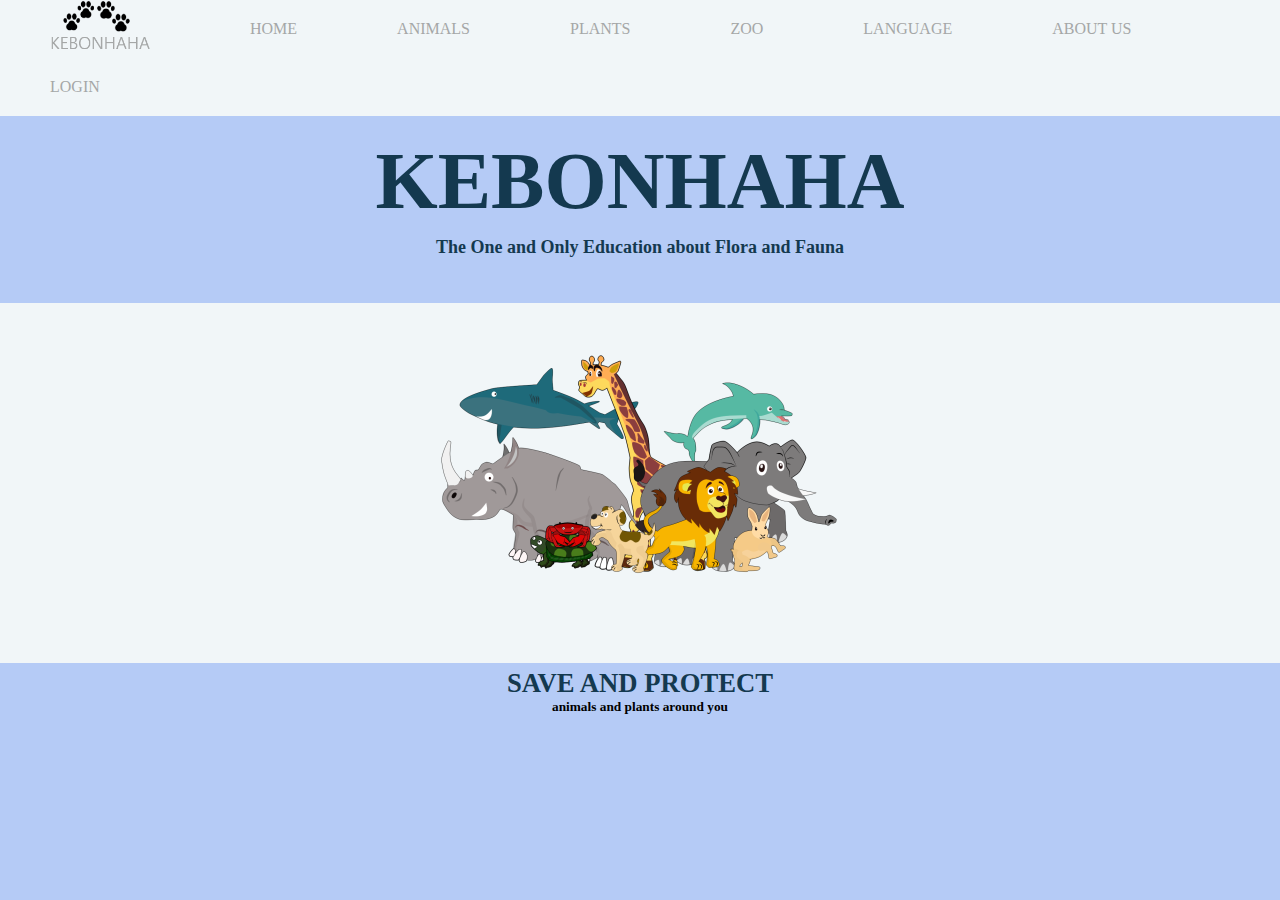
<file: index.html>
<html>
    <head>
        <title>INDEX</title>
        <link rel="stylesheet" type="text/css" href="index.css">
    </head>
<body>

    <nav>
        <ul>
        <li><img src="Icon.png"></li>
        <li><a href="index.html">HOME</a></li> 
        <li><a href="animals.html">ANIMALS</a> </li>
        <li><a href="plants.html">PLANTS</a> </li>
        <li><a href="zoo.html">ZOO</a> </li>
        <li class="dropdown"><a href="#">LANGUAGE</a>
            <ul class="isi-dropdown">
                <li><a href="#">Indonesia</a></li>
                <br>
                <li><a href="#">English</a></li>
            </ul>
        </li>
        <li><a href="info.html">ABOUT US</a></li>
        <li><a href="login.html">LOGIN</a></li>
        </ul>
    </nav>

    <h1>KEBONHAHA</h1>
    <h2>The One and Only Education about Flora and Fauna</h2>

    <div class="background">
    <center>
        <img src="kebunbinatang.png">
    </center>
    </div>

    <h3>SAVE AND PROTECT</h1>
    <h4>animals and plants around you</h2>
</body>
</html>
</file>
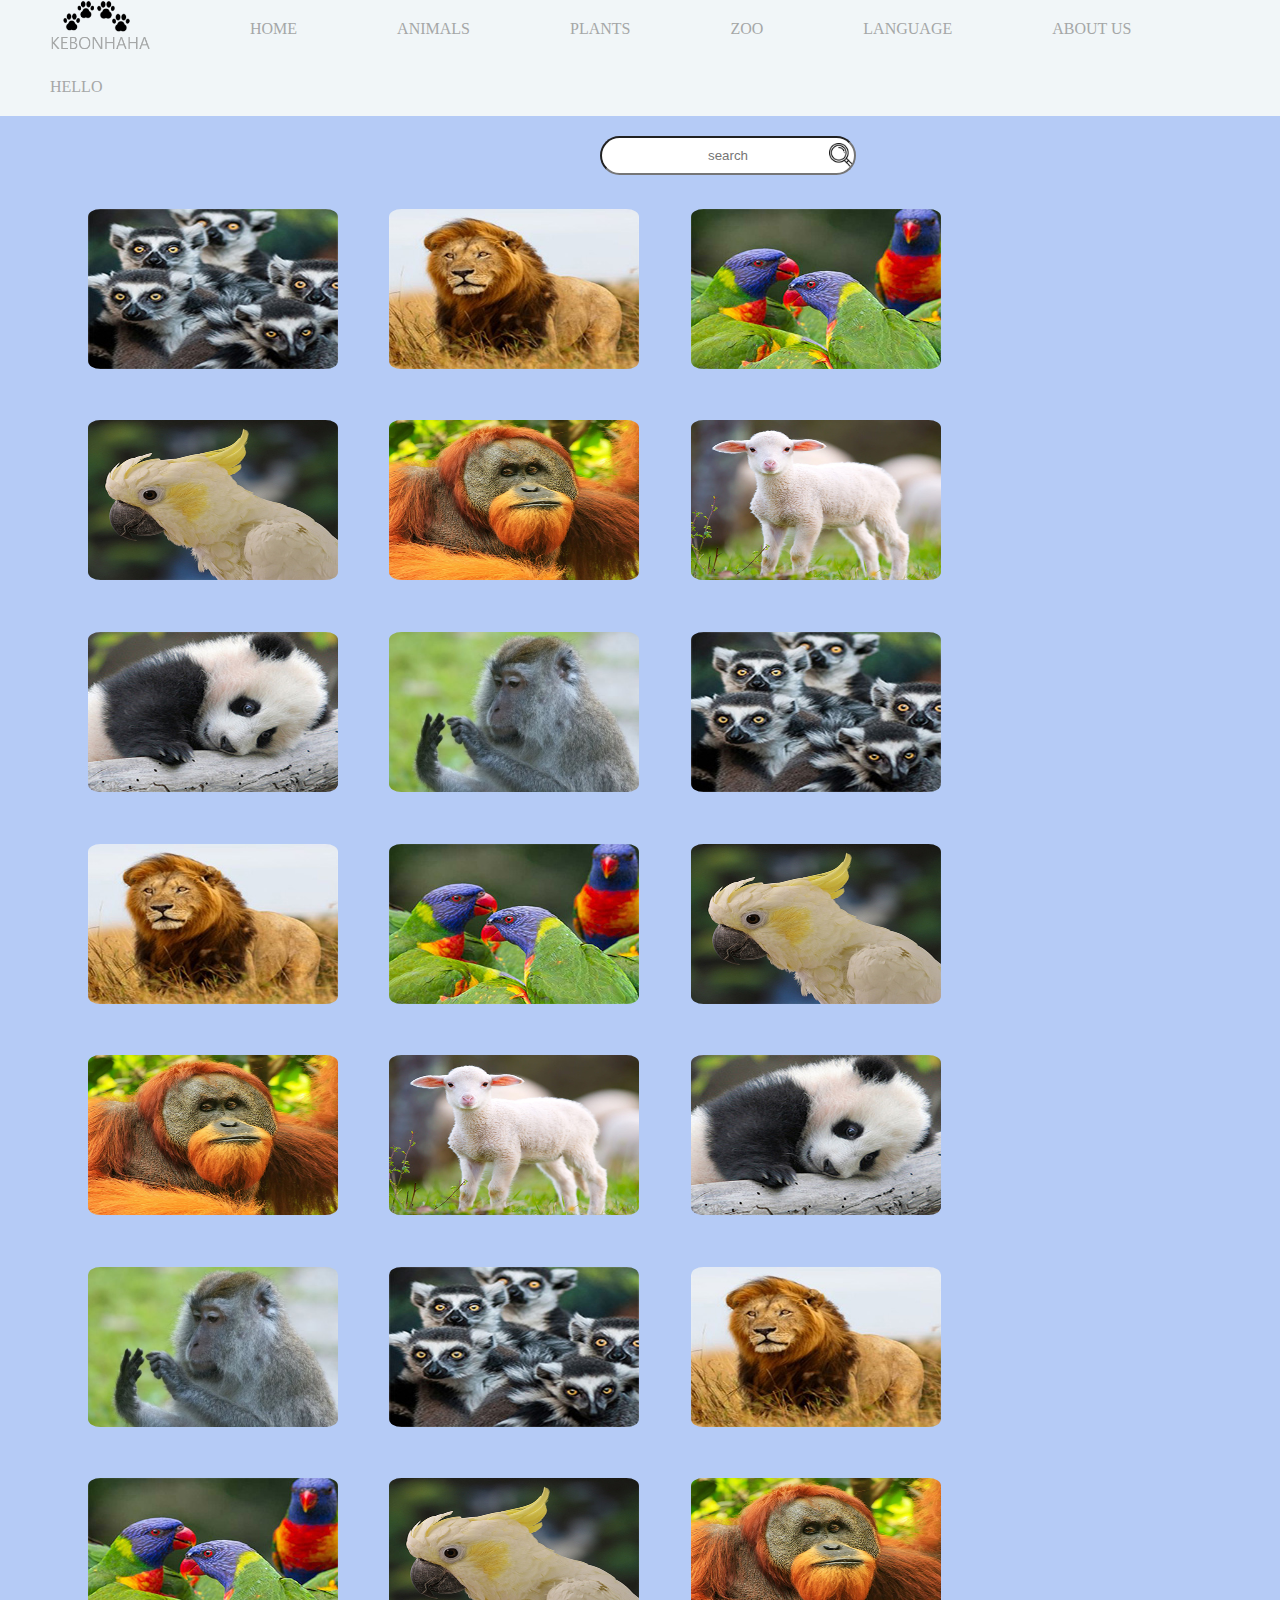
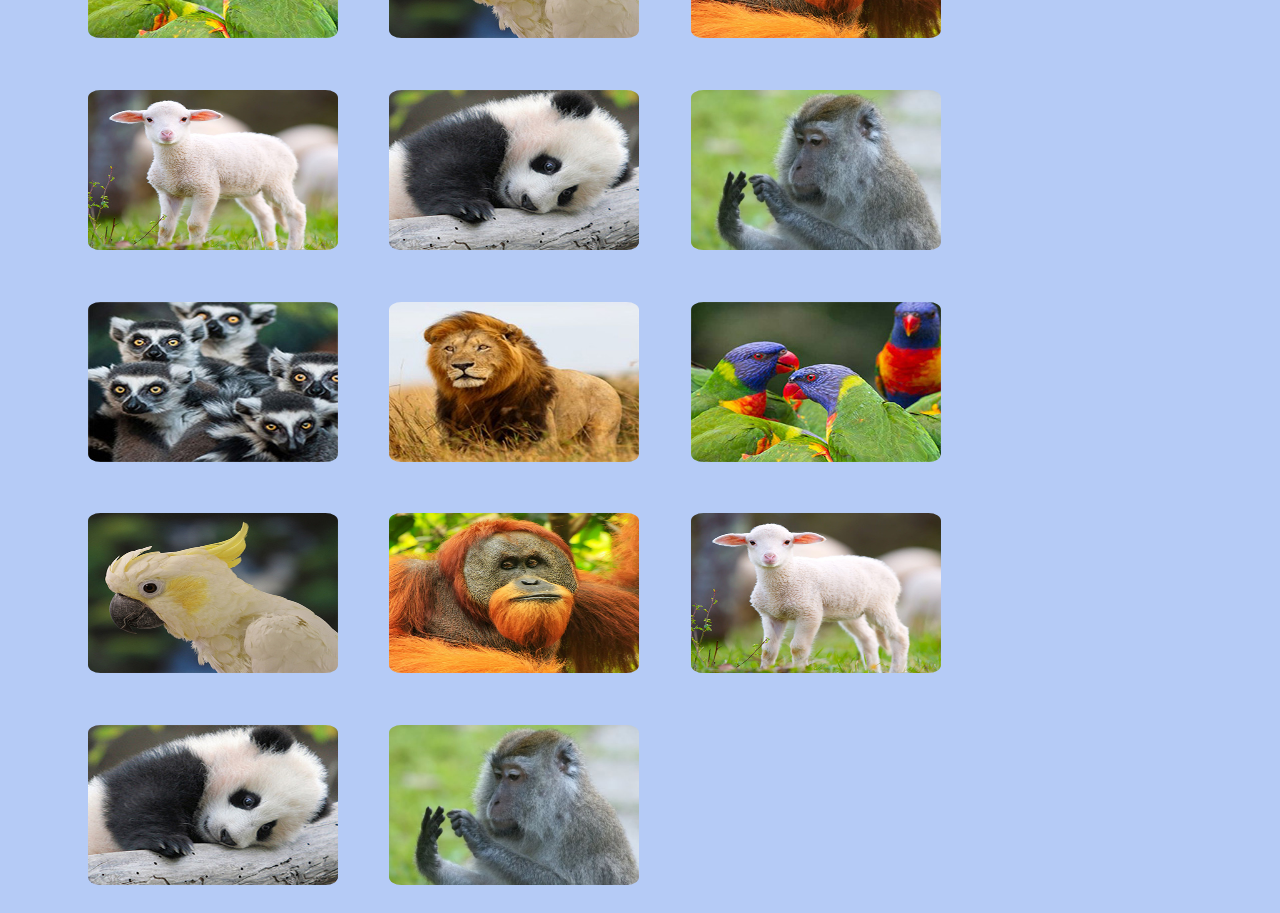
<file: animals.html>
<html>
    <head>
        <title>Animals</title>
        <link rel="stylesheet" type="text/css" href="animals.css">
    </head>
<body>
    <nav>
        <ul>
            <li><img src="Icon.png"></li>
            <li><a href="index.html">HOME</a></li> 
            <li><a href="animals.html">ANIMALS</a> </li>
            <li><a href="plants.html">PLANTS</a> </li>
            <li><a href="zoo.html">ZOO</a> </li>
            <li class="dropdown"><a href="#">LANGUAGE</a>
                <ul class="isi-dropdown">
                    <li><a href="#">Indonesia</a></li>
                    <br>
                    <li><a href="#">English</a></li>
                </ul>
            </li>
            <li><a href="info.html">ABOUT US</a></li>
            <li class="dropdown"><a href="#">HELLO</a>
                <ul class="isi-dropdown">
                    <li><a href="#">Account</a></li>
                    <br>
                    <li><a href="index.html">Logout</a></li>
                </ul>
            </li>
        </ul>
    </nav>

    <form>
        <input type="text" name="search" class="tabel_search" placeholder="search">
    </form>

    <!-- <h1>WELCOME TO KEBON HAHA <br> JANGAN KAPOK KAPOK YAAA</h1> -->
    <div class = "gambar">
        <img class="bb" src="hewan1.jpg"> <img class="bb" src="hewan2.jpg">
        <img class="bb" src="hewan3.jpg"> <img class="bb" src="hewan4.jpg">
        <img class="bb" src="hewan5.jpg"> <img class="bb" src="hewan6.jpg">
        <img class="bb" src="hewan7.jpg"> <img class="bb" src="hewan8.jpg">
        <img class="bb" src="hewan1.jpg"> <img class="bb" src="hewan2.jpg">
        <img class="bb" src="hewan3.jpg"> <img class="bb" src="hewan4.jpg">
        <img class="bb" src="hewan5.jpg"> <img class="bb" src="hewan6.jpg">
        <img class="bb" src="hewan7.jpg"> <img class="bb" src="hewan8.jpg">
        <img class="bb" src="hewan1.jpg"> <img class="bb" src="hewan2.jpg">
        <img class="bb" src="hewan3.jpg"> <img class="bb" src="hewan4.jpg">
        <img class="bb" src="hewan5.jpg"> <img class="bb" src="hewan6.jpg">
        <img class="bb" src="hewan7.jpg"> <img class="bb" src="hewan8.jpg">
        <img class="bb" src="hewan1.jpg"> <img class="bb" src="hewan2.jpg">
        <img class="bb" src="hewan3.jpg"> <img class="bb" src="hewan4.jpg">
        <img class="bb" src="hewan5.jpg"> <img class="bb" src="hewan6.jpg">
        <img class="bb" src="hewan7.jpg"> <img class="bb" src="hewan8.jpg">
    </div>
</body>
</html>
</file>
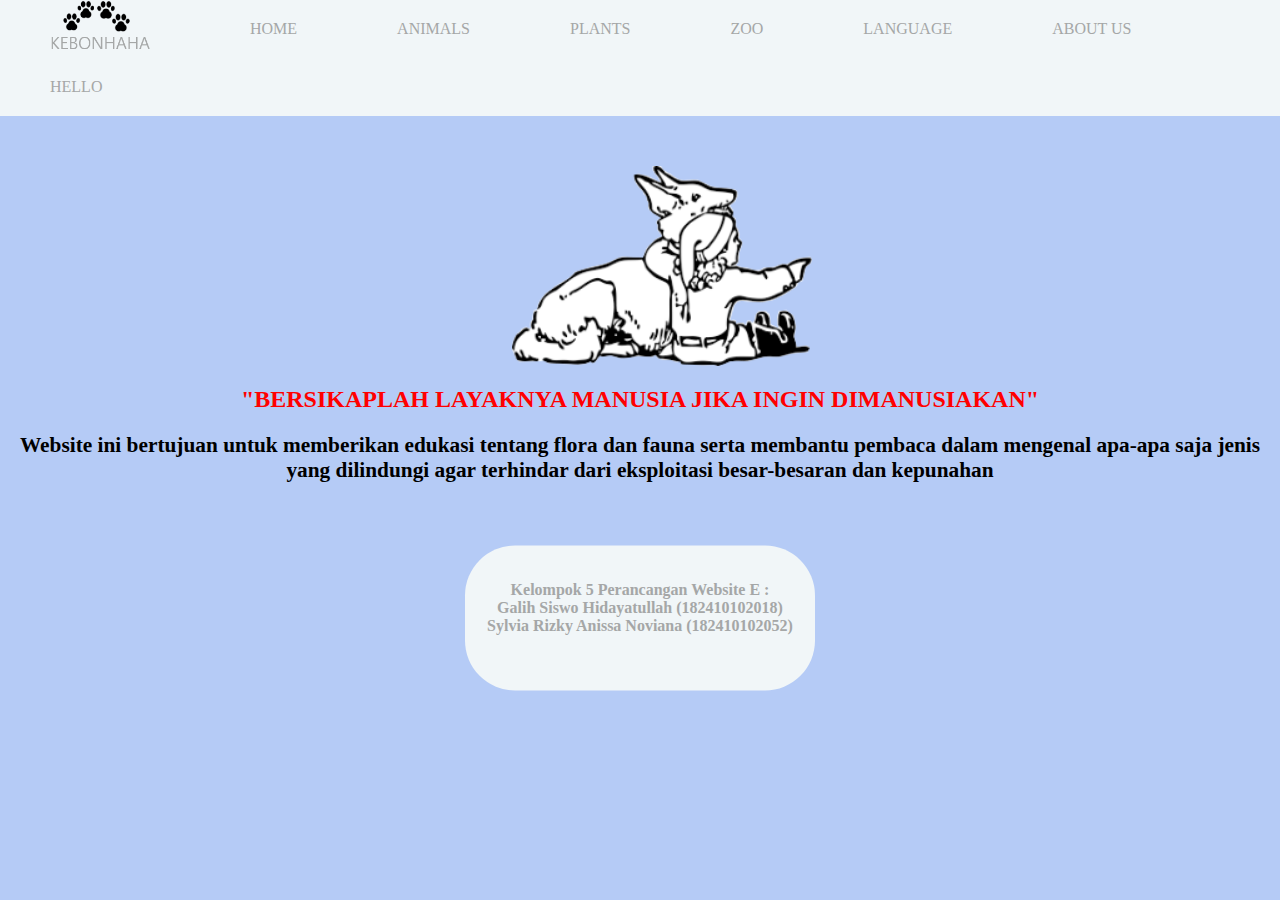
<file: info.html>
<html>
    <head>
        <title>About Us</title>
        <link rel="stylesheet" type="text/css" href="info.css">
    </head>

<body>
    <nav>
        <ul>
        <li><img src="Icon.png"></li>
        <li><a href="index.html">HOME</a></li> 
        <li><a href="animals.html">ANIMALS</a> </li>
        <li><a href="plants.html">PLANTS</a> </li>
        <li><a href="zoo.html">ZOO</a> </li>
        <li class="dropdown"><a href="#">LANGUAGE</a>
            <ul class="isi-dropdown">
                <li><a href="#">Indonesia</a></li>
                <br>
                <li><a href="#">English</a></li>
            </ul>
        </li>
        <li><a href="info.html">ABOUT US</a></li>
        <li class="dropdown"><a href="#">HELLO</a>
            <ul class="isi-dropdown">
                <li><a href="#">Account</a></li>
                <br>
                <li><a href="index.html">Logout</a></li>
            </ul>
        </li>
        </ul>
    </nav>

    <div>
        <img src="info.png">
    </div>
    
    <h1>"BERSIKAPLAH LAYAKNYA MANUSIA JIKA INGIN DIMANUSIAKAN"</h1>
    <h2>Website ini bertujuan untuk memberikan edukasi tentang flora 
        dan fauna serta membantu pembaca dalam mengenal apa-apa saja 
        jenis yang dilindungi agar terhindar dari eksploitasi 
        besar-besaran dan kepunahan</h2>

    <div class="box">
    <h3>Kelompok 5 Perancangan Website E :<br>Galih Siswo Hidayatullah (182410102018)
    <br>Sylvia Rizky Anissa Noviana (182410102052)</h3>
    </div>

</body>
</html>
</file>
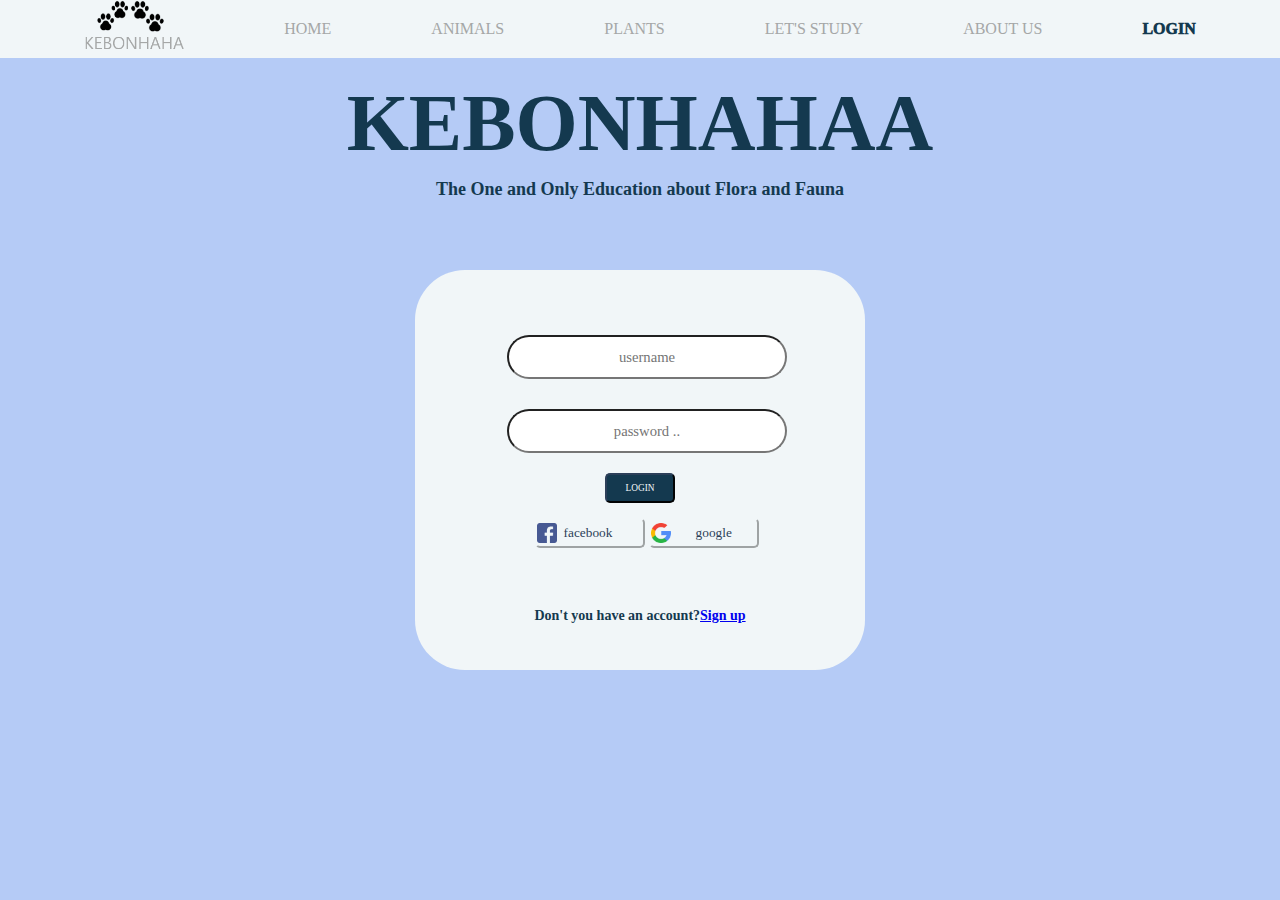
<file: login.html>
<html>
    <head>
        <meta charset = "UTF-8">
        <title>LOGIN</title>
        <link rel="stylesheet" type="text/css" href="login.css">
    </head>
<body>
            
    <nav>
        <ul>
        <li><img src="Icon.png"></li>
        <li><a href="index.html">HOME</a></li> 
        <li><a href="animals.html">ANIMALS</a> </li>
        <li><a href="plants.html">PLANTS</a> </li>
        <li><a href="quiz.html">LET'S STUDY</a> </li>
        <li><a href="info.html">ABOUT US</a></li>
        <li><a href="login.html" class="login">LOGIN</a></li>
        </ul>
    </nav>

         <h1>KEBONHAHAA</h1>
         <h2>The One and Only Education about Flora and Fauna</h2>
        <div class="box">
            <form name="login" action="animals.html">
                <input type="text" id="username" class="form_login" placeholder="username">
                <input type="password" id="password" class="form_login" placeholder="password ..">
                <input type="button" class="tombol_login" value="LOGIN" onclick="window.location.href='animals.html'">
                <input type="button" class="tombol_facebook" value="facebook">
                <input type="button" class="tombol_google" value="google">
            </form>
            <h3>Don't you have an account?<a href="signup.html">Sign up</a></h3>
        </div>
</body>
</html>
</file>
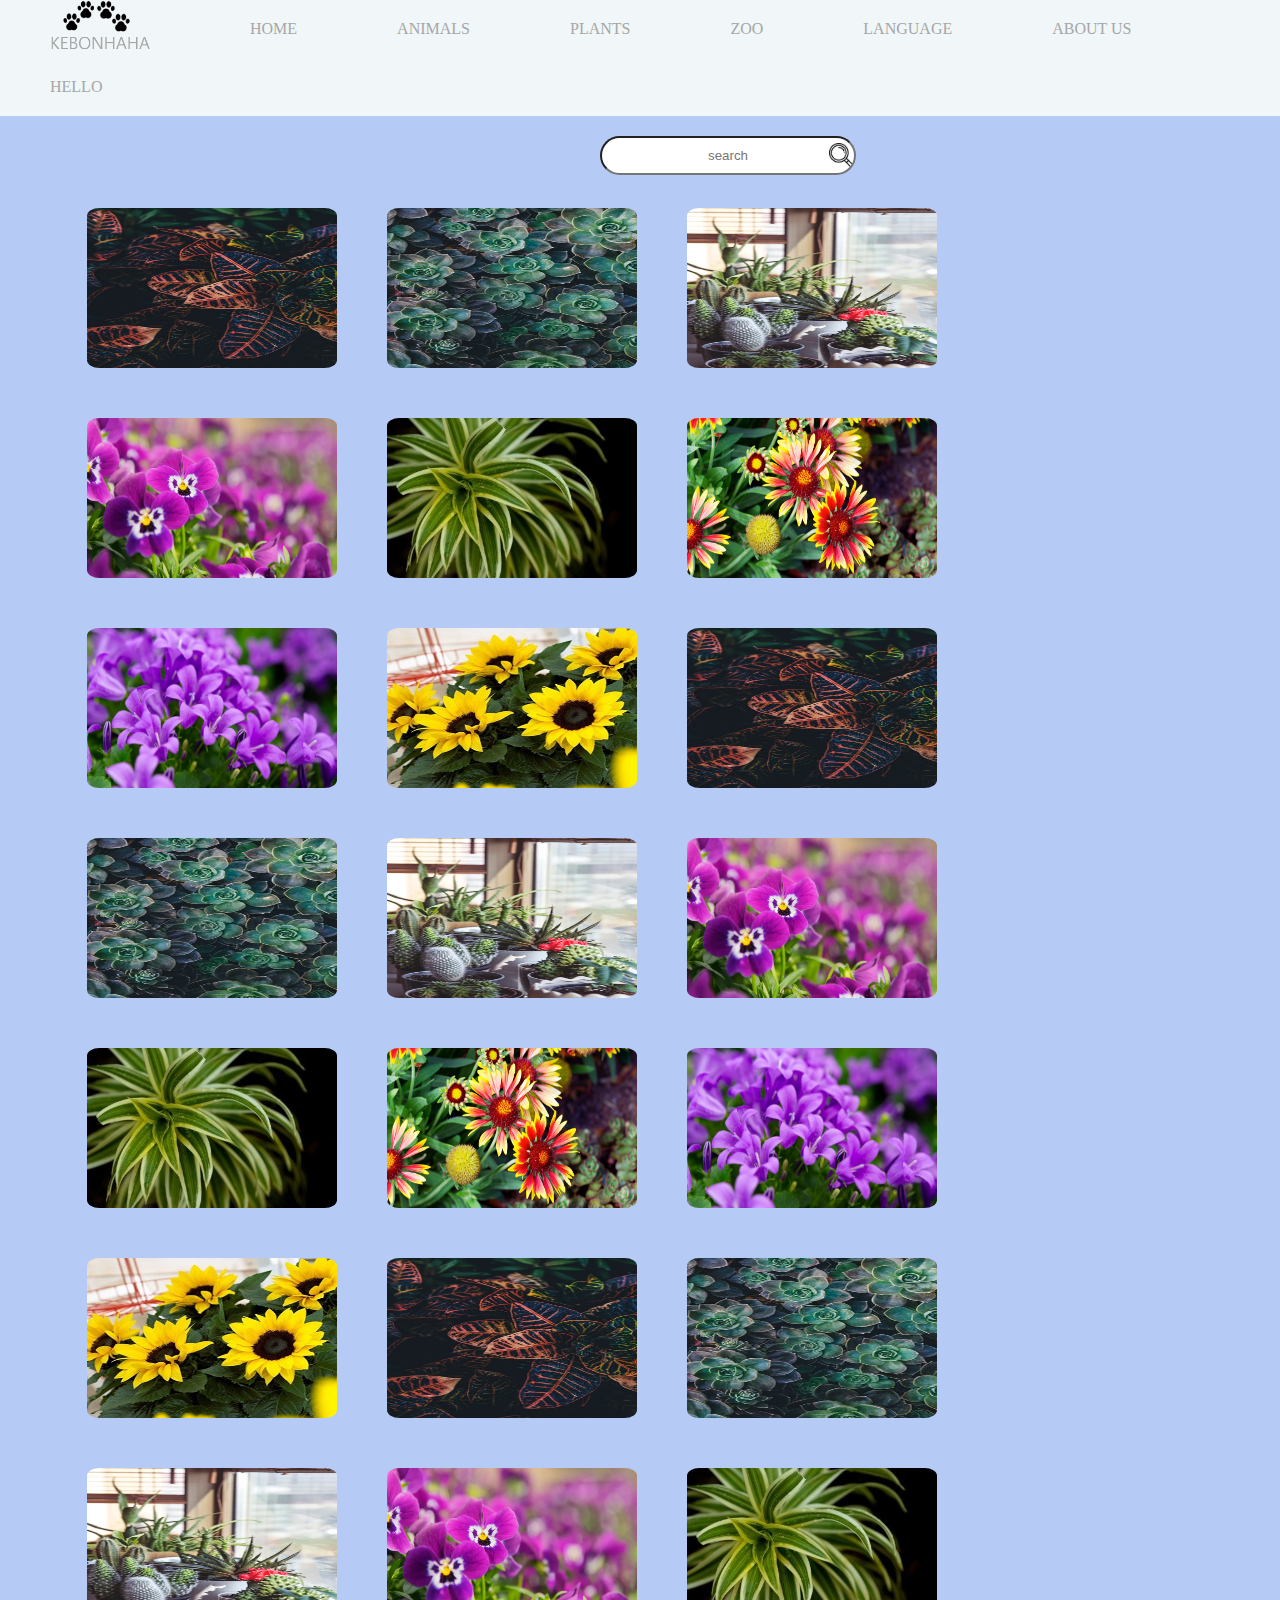
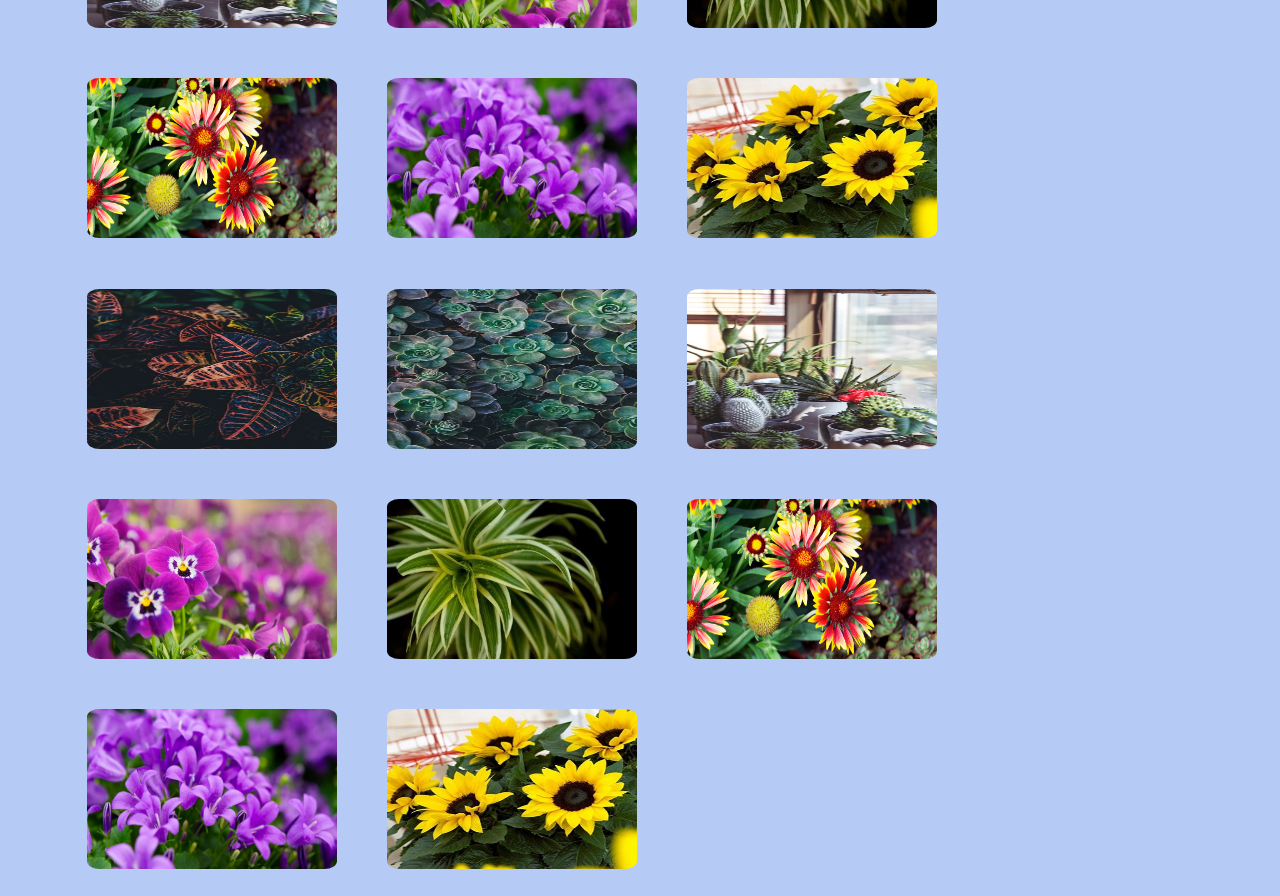
<file: plants.html>
<html>
    <head>
        <title>Plants</title>
        <link rel="stylesheet" type="text/css" href="plants.css">
    </head>
<body>
    <nav>
        <ul>
            <li><img src="Icon.png"></li>
            <li><a href="index.html">HOME</a></li> 
            <li><a href="animals.html">ANIMALS</a> </li>
            <li><a href="plants.html">PLANTS</a> </li>
            <li><a href="zoo.html">ZOO</a> </li>
            <li class="dropdown"><a href="#">LANGUAGE</a>
                <ul class="isi-dropdown">
                    <li><a href="#">Indonesia</a></li>
                    <br>
                    <li><a href="#">English</a></li>
                </ul>
            </li>
            <li><a href="info.html">ABOUT US</a></li>
            <li class="dropdown"><a href="#">HELLO</a>
                <ul class="isi-dropdown">
                    <li><a href="#">Account</a></li>
                    <br>
                    <li><a href="index.html">Logout</a></li>
                </ul>
            </li>
        </ul>
    </nav>

    <form>
        <input type="text" name="search" class="tabel_search" placeholder="search">
    </form>

    <!-- <h1>WELCOME TO KEBON HAHA <br> JANGAN KAPOK KAPOK YAAA</h1> -->
    <div class = "gambar">
        <img class="bb" src="bunga1.jpg"> <img class="bb" src="bunga2.jpg">
        <img class="bb" src="bunga3.jpg"> <img class="bb" src="ungu.jpg">
        <img class="bb" src="bunga5.jpg"> <img class="bb" src="bunga6.jpg">
        <img class="bb" src="bunga7.jpg"> <img class="bb" src="bunga8.jpg">
        <img class="bb" src="bunga1.jpg"> <img class="bb" src="bunga2.jpg">
        <img class="bb" src="bunga3.jpg"> <img class="bb" src="ungu.jpg">
        <img class="bb" src="bunga5.jpg"> <img class="bb" src="bunga6.jpg">
        <img class="bb" src="bunga7.jpg"> <img class="bb" src="bunga8.jpg">
        <img class="bb" src="bunga1.jpg"> <img class="bb" src="bunga2.jpg">
        <img class="bb" src="bunga3.jpg"> <img class="bb" src="ungu.jpg">
        <img class="bb" src="bunga5.jpg"> <img class="bb" src="bunga6.jpg">
        <img class="bb" src="bunga7.jpg"> <img class="bb" src="bunga8.jpg">
        <img class="bb" src="bunga1.jpg"> <img class="bb" src="bunga2.jpg">
        <img class="bb" src="bunga3.jpg"> <img class="bb" src="ungu.jpg">
        <img class="bb" src="bunga5.jpg"> <img class="bb" src="bunga6.jpg">
        <img class="bb" src="bunga7.jpg"> <img class="bb" src="bunga8.jpg">
    </div>
</body>
</html>
</file>
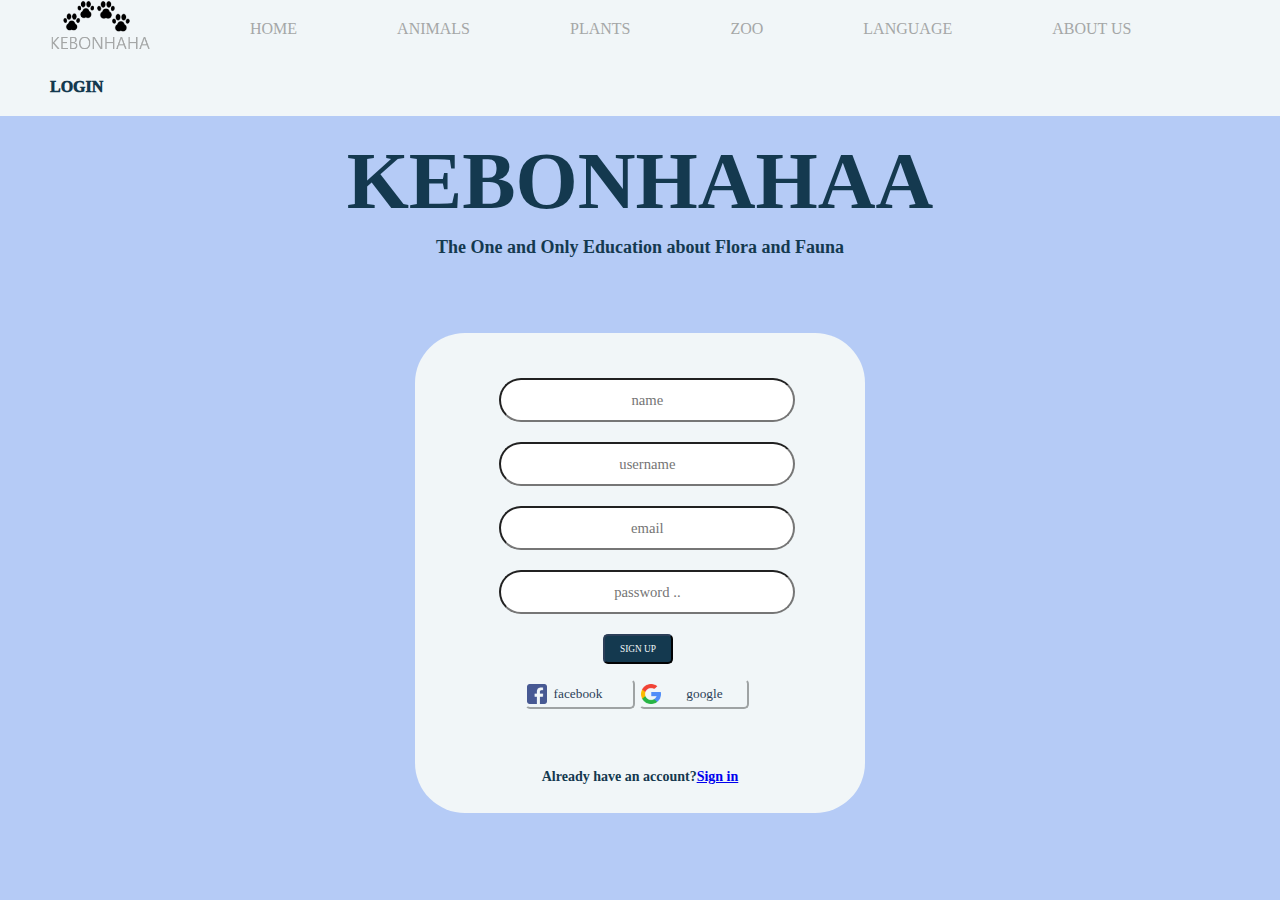
<file: signup.html>
<html>
    <head>
        <title>SIGN UP</title>
        <link rel="stylesheet" type="text/css" href="signup.css">
    </head>
<body>
            
    <nav>
        <ul>
        <li><img src="Icon.png"></li>
        <li><a href="index.html">HOME</a></li> 
        <li><a href="animals.html">ANIMALS</a> </li>
        <li><a href="plants.html">PLANTS</a> </li>
        <li><a href="zoo.html">ZOO</a> </li>
        <li class="dropdown"><a href="#">LANGUAGE</a>
            <ul class="isi-dropdown">
                <li><a href="#">Indonesia</a></li>
                <br>
                <li><a href="#">English</a></li>
            </ul>
        </li>
        <li><a href="info.html">ABOUT US</a></li>
        <li><a href="login.html" class="login">LOGIN</a></li>
        </ul>
    </nav>

         <h1>KEBONHAHAA</h1>
         <h2>The One and Only Education about Flora and Fauna</h2>
        <div class="box">
            <form>
                <input type="text" name="name" class="form_login" placeholder="name">
                <input type="text" name="username" class="form_login" placeholder="username">
                <input type="text" name="email" class="form_login" placeholder="email">
                <input type="password" name="password" class="form_login" placeholder="password ..">
                <input type="button" class="tombol_login" value="SIGN UP" onclick="window.location.href='animals.html'"> 
                <input type="button" class="tombol_facebook" value="facebook">
                <input type="button" class="tombol_google" value="google">
            </form>
            <h3>Already have an account?<a href="login.html">Sign in</a></h3>
        </div> 
</body>
</html>
</file>
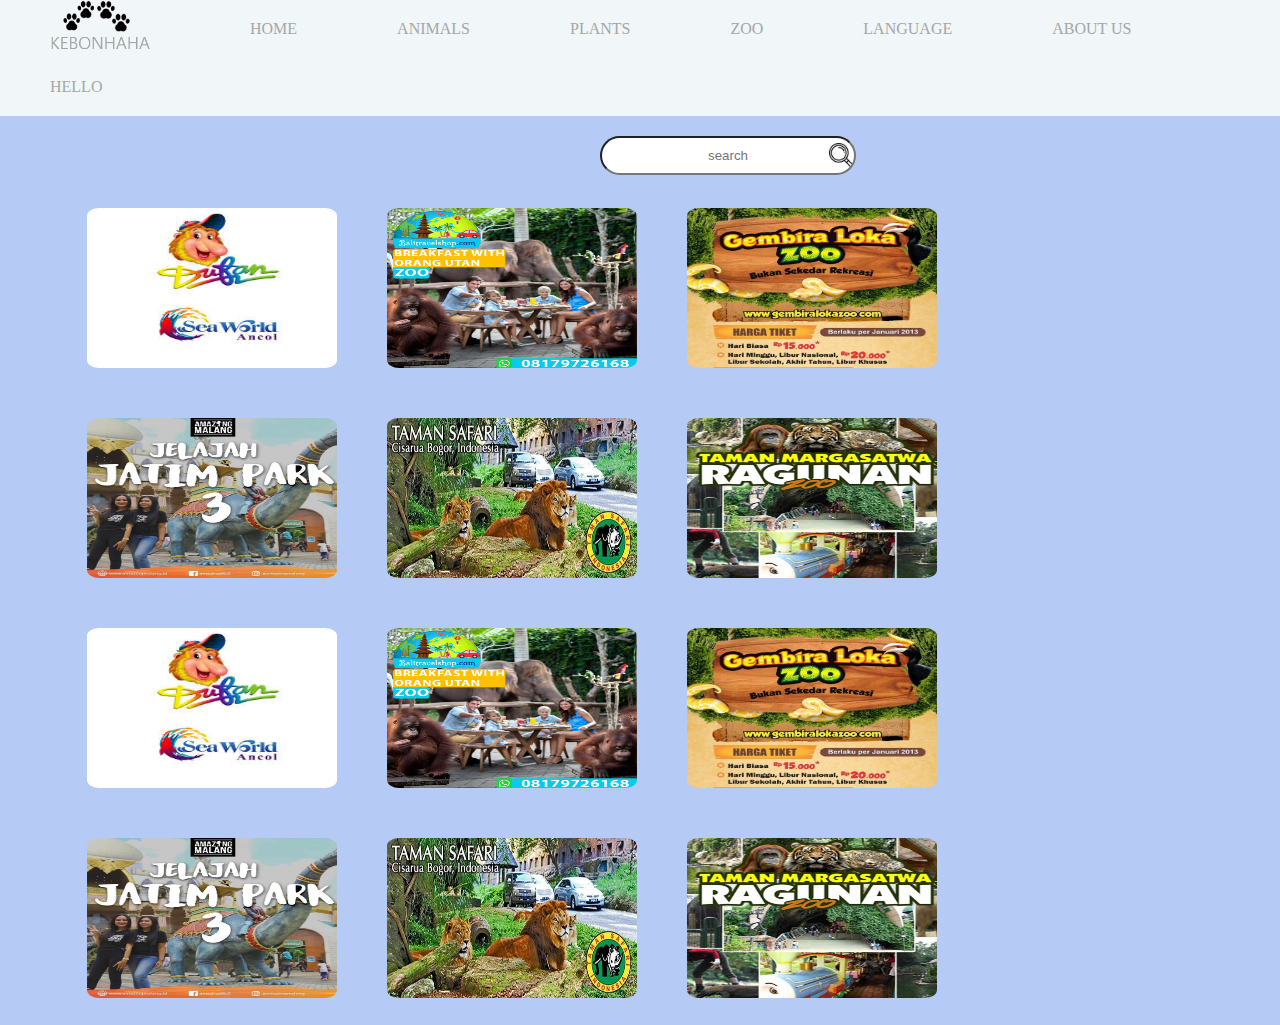
<file: zoo.html>
<html>
    <head>
        <title>Zoo</title>
        <link rel="stylesheet" type="text/css" href="zoo.css">
    </head>
<body>
    <nav>
        <ul>
            <li><img src="Icon.png"></li>
            <li><a href="index.html">HOME</a></li> 
            <li><a href="animals.html">ANIMALS</a> </li>
            <li><a href="plants.html">PLANTS</a> </li>
            <li><a href="zoo.html">ZOO</a> </li>
            <li class="dropdown"><a href="#">LANGUAGE</a>
                <ul class="isi-dropdown">
                    <li><a href="#">Indonesia</a></li>
                    <br>
                    <li><a href="#">English</a></li>
                </ul>
            </li>
            <li><a href="info.html">ABOUT US</a></li>
            <li class="dropdown"><a href="#">HELLO</a>
                <ul class="isi-dropdown">
                    <li><a href="#">Account</a></li>
                    <br>
                    <li><a href="index.html">Logout</a></li>
                </ul>
            </li>
        </ul>
    </nav>

    <form>
        <input type="text" name="search" class="tabel_search" placeholder="search">
    </form>  

    <!-- <h1>WELCOME TO KEBON HAHA <br> JANGAN KAPOK KAPOK YAAA</h1> -->
    <div class = "gambar">
        <img class="bb" src="Zoo-Ancol.jpg"> <img class="bb" src="Zoo-Bali.jpg">
        <img class="bb" src="Zoo-GembiraLoka.jpg"> <img class="bb" src="Zoo-JatimPark.jpg">
        <img class="bb" src="Zoo-TSBogor.jpg"> <img class="bb" src="Zoo-Ragunan.jpg">
        <img class="bb" src="Zoo-Ancol.jpg"> <img class="bb" src="Zoo-Bali.jpg">
        <img class="bb" src="Zoo-GembiraLoka.jpg"> <img class="bb" src="Zoo-JatimPark.jpg">
        <img class="bb" src="Zoo-TSBogor.jpg"> <img class="bb" src="Zoo-Ragunan.jpg">
    </div>

</body>
</html>
</file>
<file: index.css>
*{
    margin: 0px;
    padding: 0px;
}

body{
    background-color: #b5cbf6;
}

nav{
    display: flex;
	flex-direction: row;
	flex-wrap: nowrap;
	justify-content: space-around;
	align-items: baseline;
    align-content: stretch;
    background-color: #F1F6F8;
    width: 100%;
}

ul {
    list-style-type: none;
    margin: 0;
    padding: 0;
    overflow: hidden;
    font-family: "Malgun Gothic";
  }

li img{
    height: auto;
    width: auto;
    max-width: 100px;
    max-height: 60px;
    margin-left: 50px;
    margin-right: 50px;
}
  
li {
    float: left;
  }
  
  li a {
    display: block;
    color: #A5A7A7;
    text-align: center;
    padding: 20px 50px;
    text-decoration: none;
  }
  #line{
      font-size: 40px;
      color: white;
      margin-right: 20px;
      margin-left: 20px;
  }
  
  /* Change the link color to #111 (black) on hover */
  li a:hover {
    background-color: #b5cbf6;
  }

  h1{
    text-align: center;
    margin-top: 20px;
    margin-right: center;
    color: #14394F;
    font-family: Britannic;
    font-style: bold;
    font-size: 80px;
  }

  h2{
    text-align: center;
    margin-top: 10px;
    color: #14394F;
    font-family: Britannic;
    font-size: 18px;
}

.background{
    width: 100%;
    height: 40%;
    background: #F1F6F8;
    top : 25%;
    left : 50%;
    position: relative;
    transform: translate(-50%,-50%);
    box-sizing: border-box;
    padding: 50px;
}

background img{
    position: center;
}

h3{
    margin-top: 50px;
    text-align: center;
    font-family: "Gill Sans";
    font-size: 20pt;
    color: #14394F;
}

h4{
    text-align: center;
    font-family: "Comic Sans Ms";
    font-size: 10pt;
    color: black;
}

.dropdown:hover .isi-dropdown {
    display: block;
}

.isi-dropdown {
    background-color: #F1F6F8;
    position: absolute;
    display: none;
    box-shadow: 0px 8p   x 16px 0px rgba(0,0,0,0.2);
    z-index: 999999;
    opacity: 5;
}

.isi-dropdown a:hover {
    color: #F1F6F8;
    background: #A5A7A7;
    width: 50%;
}

@media (max-width: 880px){
    .footer-distributed{
        font: bold 14 px sans-serif;
    }

    .footer-distributed .footer-left,
    .footer-distributed .footer-center,
    .footer-distributed .footer-right{
        display: block;
        width: 100%;
        margin-bottom: 40px;
        text-align: center;
    }

    .footer-distributed .footer-center i{
        margin-left: 0;
    }

    .main{
        line-height: normal;
        font-size: auto;
    }
}
</file>
<file: animals.css>
*{
    margin: 0px;
    padding: 0px;
}
body{
    background-color: #B5CBF6;
}

nav{
    display: flex;
	flex-direction: row;
	flex-wrap: nowrap;
	justify-content: space-around;
	align-items: baseline;
    align-content: stretch;
    background-color: #F1F6F8;
    width: 100%;
}

ul {
    list-style-type: none;
    margin: 0;
    padding: 0;
    overflow: hidden;
    font-family: "Malgun Gothic";
  }

li img{
    height: auto;
    width: auto;
    max-width: 100px;
    max-height: 60px;
    margin-left: 50px;
    margin-right: 50px;
}
  
li {
    float: left;
  }
  
  li a {
    display: block;
    color: #A5A7A7;
    text-align: center;
    padding: 20px 50px;
    text-decoration: none;
  }
  #line{
      font-size: 40px;
      color: white;
      margin-right: 20px;
      margin-left: 20px;
  }
  
  /* Change the link color to #111 (black) on hover */
  li a:hover {
    background-color: #b5cbf6;
  }
.tabel_search {
    text-align: center;
    width: 20%;
    padding: 10px;
    object-position: center;
    margin-top: 20px;
    margin-left: 600px;
    margin-bottom: 10px;
    border-radius: 30px;
    background-image: url(SearchIcon.png);
    background-repeat: no-repeat;
    background-position: right;
    background-size: 25px;
}

/* h1{
    text-align: center;
    margin-right: 4%;
    font-family: sans-serif;
    font-style: italic;
} */

.gambar{
    margin-left: 5%;
    margin-right: 2%;
    border-image: 50%;
}

.bb{
    margin-left: 2%;
    margin-right : 2%;
    margin-bottom : 2%;
    margin-top : 2%;
    border-image: 50%;
    width: 250px;
    height: 160px;
    border-radius: 5%;
}

.dropdown:hover .isi-dropdown {
    display: block;
}

.isi-dropdown {
    background-color: #F1F6F8;
    position: absolute;
    display: none;
    box-shadow: 0px 8p   x 16px 0px rgba(0,0,0,0.2);
    z-index: 999999;
    opacity: 5;
}

.isi-dropdown a:hover {
    color: #F1F6F8;
    background: #A5A7A7;
    width: 50%;
}
</file>
<file: info.css>
*{
    margin: 0px;
    padding: 0px;
}

body{
    background-color: #b5cbf6;
}

nav{
    display: flex;
	flex-direction: row;
	flex-wrap: nowrap;
	justify-content: space-around;
	align-items: baseline;
    align-content: stretch;
    background-color: #F1F6F8;
    width: 100%;
}

ul {
    list-style-type: none;
    margin: 0;
    padding: 0;
    overflow: hidden;
    font-family: "Malgun Gothic";
  }

li img{
    height: auto;
    width: auto;
    max-width: 100px;
    max-height: 60px;
    margin-left: 50px;
    margin-right: 50px;
}
  
li {
    float: left;
  }
  
  li a {
    display: block;
    color: #A5A7A7;
    text-align: center;
    padding: 20px 50px;
    text-decoration: none;
  }
  #line{
      font-size: 40px;
      color: white;
      margin-right: 20px;
      margin-left: 20px;
  }
  
  /* Change the link color to #111 (black) on hover */
  li a:hover {
    background-color: #b5cbf6;
  }

div img{
    position: relative;
    width:300px;
    height: 200px;
    padding-top: 50px;
    top: 100%;
    left: 40%;
}

h1{
    font-family: "Viner Hand ITC";
    color: red;
    font-size: 18pt;
    font-style: bold, uppercase;
    text-align: center;
    padding-top: 20px;
}

h2{
    font-family: "Times New Roman";
    color: black;
    font-size: 16pt;
    font-style: bold;
    text-align: center;
    padding-top: 20px; 
    padding-left: 10px;
    padding-right: 10px;
}

h3{
    font-family: "Times New Roman";
    color: #A5A7A7;
    font-size: 12pt;
    font-style: bold;
    text-align: center;
    padding-top: 30px; 
}

.box{
    width: 350px;
    height: 145px;
    background: #F1F6F8;
    top : 15%;
    left : 50%;
    position: relative;
    transform: translate(-50%,-50%);
    border-radius: 50px;
    box-sizing: border-box;
    padding: 5px;
}
.dropdown:hover .isi-dropdown {
    display: block;
}

.isi-dropdown {
    background-color: #F1F6F8;
    position: absolute;
    display: none;
    box-shadow: 0px 8p   x 16px 0px rgba(0,0,0,0.2);
    z-index: 999999;
    opacity: 5;
}

.isi-dropdown a:hover {
    color: #F1F6F8;
    background: #A5A7A7;
    width: 50%;
}
</file>
<file: login.css>
*{
    margin: 0px;
    padding: 0px;
}

body{
    background-color: #b5cbf6;
}

nav{
    display: flex;
	flex-direction: row;
	flex-wrap: nowrap;
	justify-content: space-around;
	align-items: baseline;
    align-content: stretch;
    background-color: #F1F6F8;
    width: 100%;
}

ul {
    list-style-type: none;
    margin: 0;
    padding: 0;
    overflow: hidden;
    font-family: "Malgun Gothic";
  }

li img{
    height: auto;
    width: auto;
    max-width: 100px;
    max-height: 60px;
    margin-left: 50px;
    margin-right: 50px;
}
  
li {
    float: left;
  }
  
  li a {
    display: block;
    color: #A5A7A7;
    text-align: center;
    padding: 20px 50px;
    text-decoration: none;
  }
  #line{
      font-size: 40px;
      color: white;
      margin-right: 20px;
      margin-left: 20px;
  }
  
  /* Change the link color to #111 (black) on hover */
  li a:hover {
    background-color: #b5cbf6;
  }

.login{
    color: #14394F;
    font-weight: 1000;
}

h1{
    text-align: center;
    margin-top: 20px;
    margin-right: center;
    color: #14394F;
    font-family: Britannic;
    font-style: bold;
    font-size: 80px;
}

h2{
    text-align: center;
    margin-top: 10px;
    color: #14394F;
    font-family: Britannic;
    font-size: 18px;
}

h3{
    text-align: center;
    margin-top: 60px;
    color: #14394F;
    font-family: Britannic;
    font-size: 14px;
}

.box{
    width: 450px;
    height: 400px;
    background: #F1F6F8;
    top : 30%;
    left : 50%;
    position: relative;
    transform: translate(-50%,-50%);
    border-radius: 50px;
    box-sizing: border-box;
    padding: 50px;
}

.form_login{
    /*membuat lebar form penuh*/
    text-align: center;
    box-sizing : border-box;
    width: 80%;
    height: 10%;
    padding: 20px;
	border-radius: 100px;
    font-size: 11pt;
    margin-top: 15px;
    margin-right: 20%;
    margin-left: 12%;
	margin-bottom: 15px;
	background-color: #FFFFFF;
    font-family:"Comic Sans MS";
    color: #2C3F59;
}

.tombol_login{
    text-align: center;
    box-sizing: border-box;
    width: 70px;
    height: 30px;
    padding: 5px;
	border-radius: 5px;
    font-size: 7pt;
    margin-top: 5px;
    margin-left: 40%;
    margin-bottom: 15px;
    border-color: #2C3F59;
	background-color: #14394F;
    font-family:"Comic Sans MS";
    color: #F1F6F8;
}

.tombol_facebook{
    text-align: center;
    box-sizing: border-box;
    width: 110px;
    height: 30px;
    border-radius: 5px;
    font-size: 7 pt;
    padding: 5px;
    /* padding-left: 10%;  */
    margin-left: 70px;
    border-color: #F1F6F8;
	background-color: #F1F6F8;
    font-family:"Comic Sans MS";
    color: #2C3F59;
    background-image: url(facebook.png);
    background-repeat: no-repeat;
    background-position: left;
    padding-left: 1px;
    background-size: 20px;

}

.tombol_google{
    text-align: center;
    box-sizing: border-box;
    width: 110px;
    height: 30px;
    border-radius: 5px;
    font-size: 7 pt;
    padding: 5px;
    padding-left: 7%; 
    margin-right: 10px;
    border-color: #F1F6F8;
	background-color: #F1F6F8;
    font-family:"Comic Sans MS";
    color: #2C3F59;
    background-image: url(search.png);
    background-repeat: no-repeat;
    background-position: left;
    /* padding-left: 1px; */
    background-size: 20px;
    transition: 0.5s;
}
.tombol_google:hover{
    background-color: #2C3F59;
    color: white;
    transition: 0.5s;
}
.tombol_facebook:hover{
    background-color: #2C3F59;
    color: white;
    transition: 0.5s;
}

.account{
    text-align: center;
    font-size: 8pt;
    font-family: "Comic Sans MS";
    color : #2c3f59;
}


.dropdown:hover .isi-dropdown {
    display: block;
}

.isi-dropdown {
    background-color: #F1F6F8;
    position: absolute;
    display: none;
    box-shadow: 0px 8p   x 16px 0px rgba(0,0,0,0.2);
    z-index: 999999;
    opacity: 5;
}

.isi-dropdown a:hover {
    color: #F1F6F8;
    background: #A5A7A7;
    width: 50%;
}
</file>
<file: plants.css>
*{
    margin: 0px;
    padding: 0px;
}

body{
    background-color: #B5CBF6;
}

nav{
    display: flex;
	flex-direction: row;
	flex-wrap: nowrap;
	justify-content: space-around;
	align-items: baseline;
    align-content: stretch;
    background-color: #F1F6F8;
    width: 100%;
}

ul {
    list-style-type: none;
    margin: 0;
    padding: 0;
    overflow: hidden;
    font-family: "Malgun Gothic";
  }

li img{
    height: auto;
    width: auto;
    max-width: 100px;
    max-height: 60px;
    margin-left: 50px;
    margin-right: 50px;
}
  
li {
    float: left;
  }
  
  li a {
    display: block;
    color: #A5A7A7;
    text-align: center;
    padding: 20px 50px;
    text-decoration: none;
  }
  #line{
      font-size: 40px;
      color: white;
      margin-right: 20px;
      margin-left: 20px;
  }
  
  /* Change the link color to #111 (black) on hover */
  li a:hover {
    background-color: #b5cbf6;
  }
.tabel_search {
    text-align: center;
    width: 20%;
    padding: 10px;
    object-position: center;
    margin-top: 20px;
    margin-left: 600px;
    margin-bottom: 10px;
    border-radius: 30px;
    background-image: url(SearchIcon.png);
    background-repeat: no-repeat;
    background-position: right;
    background-size: 25px;
}
        
/* h1{
    text-align: center;
    margin-right: 4%;
    font-family: sans-serif;
    font-style: italic;
} */

.gambar{
    margin-left: 5%;
    margin-right: 5%;
    border-image: 50%;
}

.bb{
    margin-left: 2%;
    margin-right : 2%;
    margin-bottom : 2%;
    margin-top : 2%;
    border-image: 50%;
    width: 250px;
    height: 160px;
    border-radius: 5%;
}

.dropdown:hover .isi-dropdown {
    display: block;
}

.isi-dropdown {
    background-color: #F1F6F8;
    position: absolute;
    display: none;
    box-shadow: 0px 8p   x 16px 0px rgba(0,0,0,0.2);
    z-index: 999999;
    opacity: 5;
}

.isi-dropdown a:hover {
    color: #F1F6F8;
    background: #A5A7A7;
    width: 50%;
}
</file>
<file: signup.css>
*{
    margin: 0px;
    padding: 0px;
}

body{
    background-color: #b5cbf6;
}

nav{
    display: flex;
	flex-direction: row;
	flex-wrap: nowrap;
	justify-content: space-around;
	align-items: baseline;
    align-content: stretch;
    background-color: #F1F6F8;
    width: 100%;
}

ul {
    list-style-type: none;
    margin: 0;
    padding: 0;
    overflow: hidden;
    font-family: "Malgun Gothic";
  }

li img{
    height: auto;
    width: auto;
    max-width: 100px;
    max-height: 60px;
    margin-left: 50px;
    margin-right: 50px;
}
  
li {
    float: left;
  }
  
  li a {
    display: block;
    color: #A5A7A7;
    text-align: center;
    padding: 20px 50px;
    text-decoration: none;
  }
  #line{
      font-size: 40px;
      color: white;
      margin-right: 20px;
      margin-left: 20px;
  }
  
  /* Change the link color to #111 (black) on hover */
  li a:hover {
    background-color: #b5cbf6;
  }

  .login{
    color: #14394F;
    font-weight: 1000;
}


h1{
    text-align: center;
    margin-top: 20px;
    margin-right: center;
    color: #14394F;
    font-family: Britannic;
    font-style: bold;
    font-size: 80px;
}

h2{
    text-align: center;
    margin-top: 10px;
    color: #14394F;
    font-family: Britannic;
    font-size: 18px;
}

h3{
    text-align: center;
    margin-top: 60px;
    color: #14394F;
    font-family: Britannic;
    font-size: 14px;
}


.box{
    width: 450px;
    height: 480px;
    background: #F1F6F8;
    top : 35%;
    left : 50%;
    position: relative;
    transform: translate(-50%,-50%);
    border-radius: 50px;
    box-sizing: border-box;
    padding: 40px;
}

.form_login{
    /*membuat lebar form penuh*/
    text-align: center;
    box-sizing : border-box;
    width: 80%;
    height: 10%;
    padding: 20px;
	border-radius: 100px;
    font-size: 11pt;
    margin-top: 5px;
    margin-right: 20%;
    margin-left: 12%;
	margin-bottom: 15px;
	background-color: #FFFFFF;
    font-family:"Comic Sans MS";
    color: #2C3F59;
}

.tombol_login{
    text-align: center;
    box-sizing: border-box;
    width: 70px;
    height: 30px;
    padding: 5px;
	border-radius: 5px;
    font-size: 7pt;
    margin-top: 5px;
    margin-left: 40%;
    margin-bottom: 15px;
    border-color: #2C3F59;
	background-color: #14394F;
    font-family:"Comic Sans MS";
    color: #F1F6F8;
}

.tombol_facebook{
    text-align: center;
    box-sizing: border-box;
    width: 110px;
    height: 30px;
    border-radius: 5px;
    font-size: 7 pt;
    padding: 5px;
    /* padding-left: 10%;  */
    margin-left: 70px;
    border-color: #F1F6F8;
	background-color: #F1F6F8;
    font-family:"Comic Sans MS";
    color: #2C3F59;
    background-image: url(facebook.png);
    background-repeat: no-repeat;
    background-position: left;
    padding-left: 1px;
    background-size: 20px;

}

.tombol_google{
    text-align: center;
    box-sizing: border-box;
    width: 110px;
    height: 30px;
    border-radius: 5px;
    font-size: 7 pt;
    padding: 5px;
    padding-left: 7%; 
    margin-right: 10px;
    border-color: #F1F6F8;
	background-color: #F1F6F8;
    font-family:"Comic Sans MS";
    color: #2C3F59;
    background-image: url(search.png);
    background-repeat: no-repeat;
    background-position: left;
    /* padding-left: 1px; */
    background-size: 20px;
    transition: 0.5s;
}
.tombol_google:hover{
    background-color: #2C3F59;
    color: white;
    transition: 0.5s;
}
.tombol_facebook:hover{
    background-color: #2C3F59;
    color: white;
    transition: 0.5s;
}

.account{
    text-align: center;
    font-size: 8pt;
    font-family: "Comic Sans MS";
    color : #2c3f59;
}

.dropdown:hover .isi-dropdown {
    display: block;
}

.isi-dropdown {
    background-color: #F1F6F8;
    position: absolute;
    display: none;
    box-shadow: 0px 8p   x 16px 0px rgba(0,0,0,0.2);
    z-index: 999999;
    opacity: 5;
}

.isi-dropdown a:hover {
    color: #F1F6F8;
    background: #A5A7A7;
    width: 50%;
}
</file>
<file: zoo.css>
*{
    margin: 0px;
    padding: 0px;
}
body{
    background-color: #B5CBF6;
}

nav{
    display: flex;
	flex-direction: row;
	flex-wrap: nowrap;
	justify-content: space-around;
	align-items: baseline;
    align-content: stretch;
    background-color: #F1F6F8;
    width: 100%;
}

ul {
    list-style-type: none;
    margin: 0;
    padding: 0;
    overflow: hidden;
    font-family: "Malgun Gothic";
  }

li img{
    height: auto;
    width: auto;
    max-width: 100px;
    max-height: 60px;
    margin-left: 50px;
    margin-right: 50px;
}
  
li {
    float: left;
  }
  
  li a {
    display: block;
    color: #A5A7A7;
    text-align: center;
    padding: 20px 50px;
    text-decoration: none;
  }
  #line{
      font-size: 40px;
      color: white;
      margin-right: 20px;
      margin-left: 20px;
  }
  
  /* Change the link color to #111 (black) on hover */
  li a:hover {
    background-color: #b5cbf6;
  }
.tabel_search {
    text-align: center;
    width: 20%;
    padding: 10px;
    object-position: center;
    margin-top: 20px;
    margin-left: 600px;
    margin-bottom: 10px;
    border-radius: 30px;
    background-image: url(SearchIcon.png);
    background-repeat: no-repeat;
    background-position: right;
    background-size: 25px;
}

/* h1{
    text-align: center;
    margin-right: 4%;
    font-family: sans-serif;
    font-style: italic;
} */

.gambar{
    margin-left: 5%;
    margin-right: 5%;
    border-image: 50%;
}

.bb{
    margin-left: 2%;
    margin-right : 2%;
    margin-bottom : 2%;
    margin-top : 2%;
    border-image: 50%;
    width: 250px;
    height: 160px;
    border-radius: 5%;
}
.dropdown:hover .isi-dropdown {
    display: block;
}

.isi-dropdown {
    background-color: #F1F6F8;
    position: absolute;
    display: none;
    box-shadow: 0px 8p   x 16px 0px rgba(0,0,0,0.2);
    z-index: 999999;
    opacity: 5;
}

.isi-dropdown a:hover {
    color: #F1F6F8;
    background: #A5A7A7;
    width: 50%;
}
</file>
